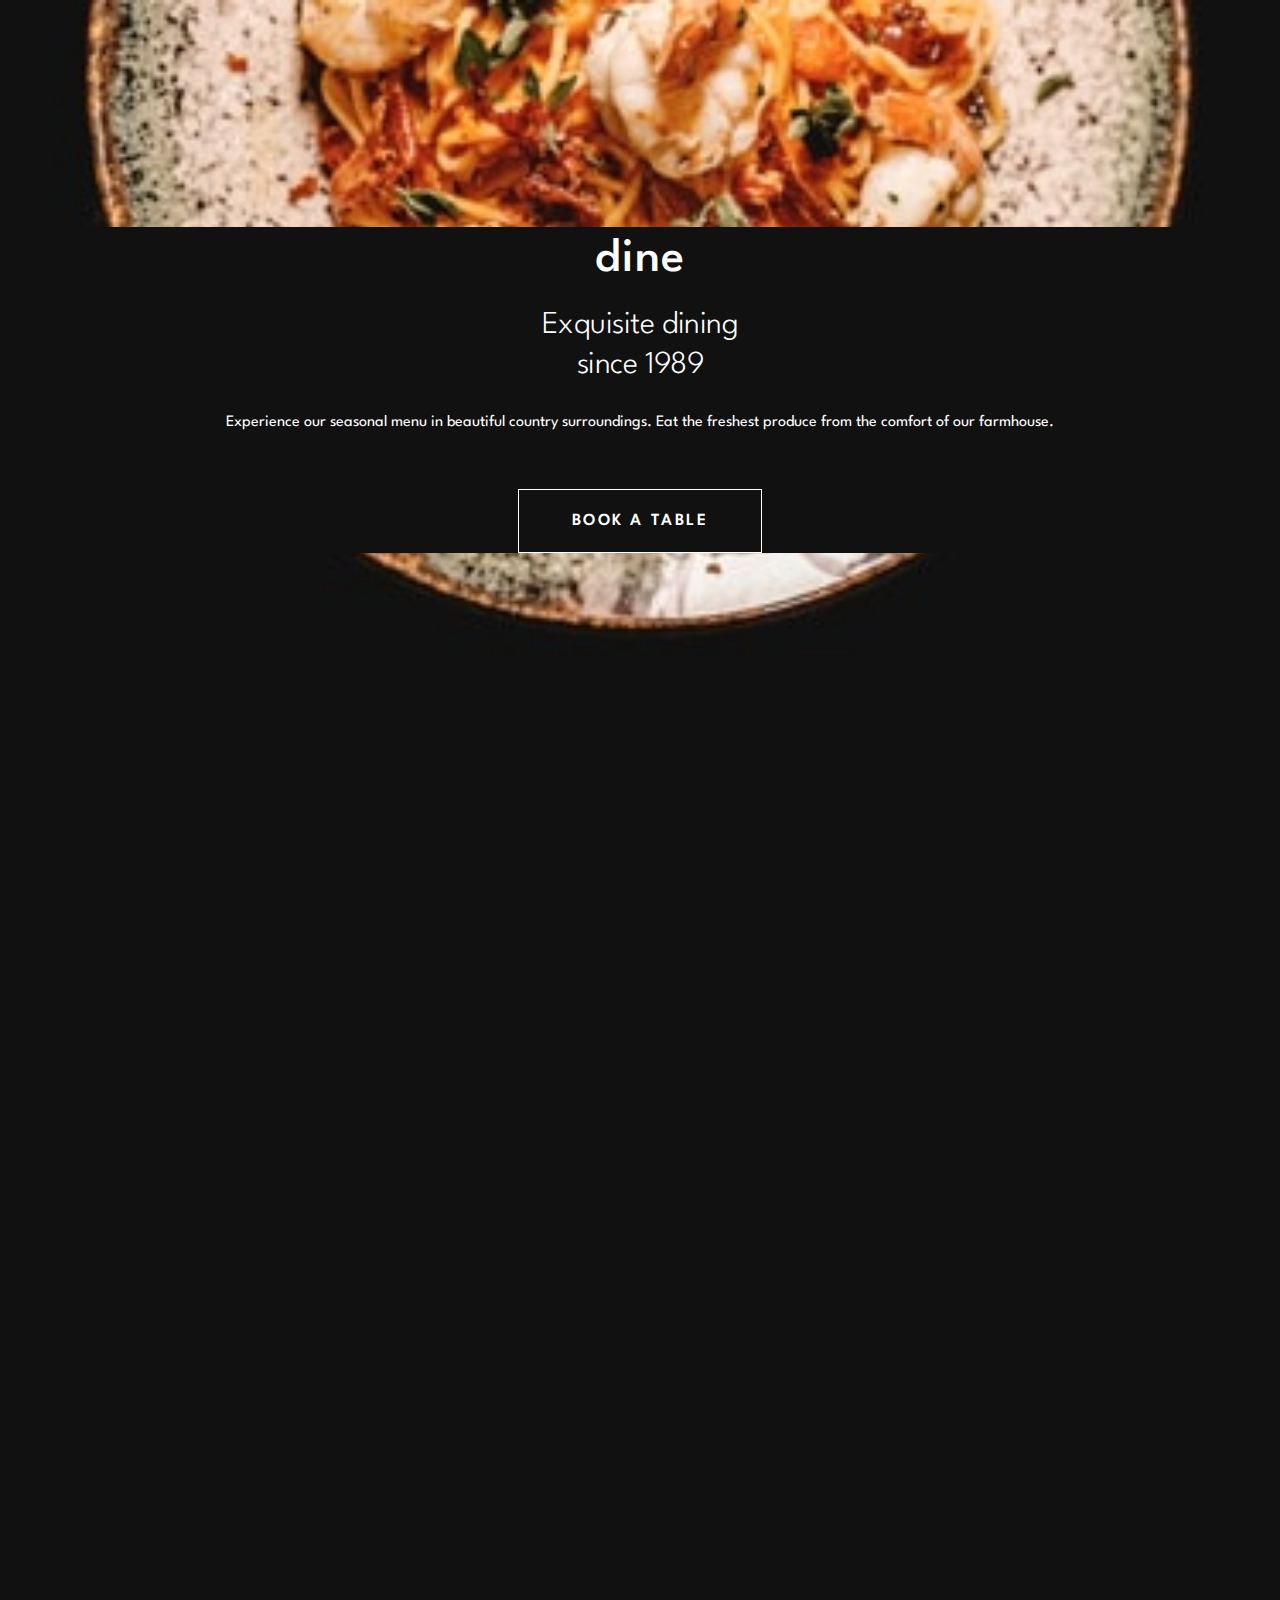
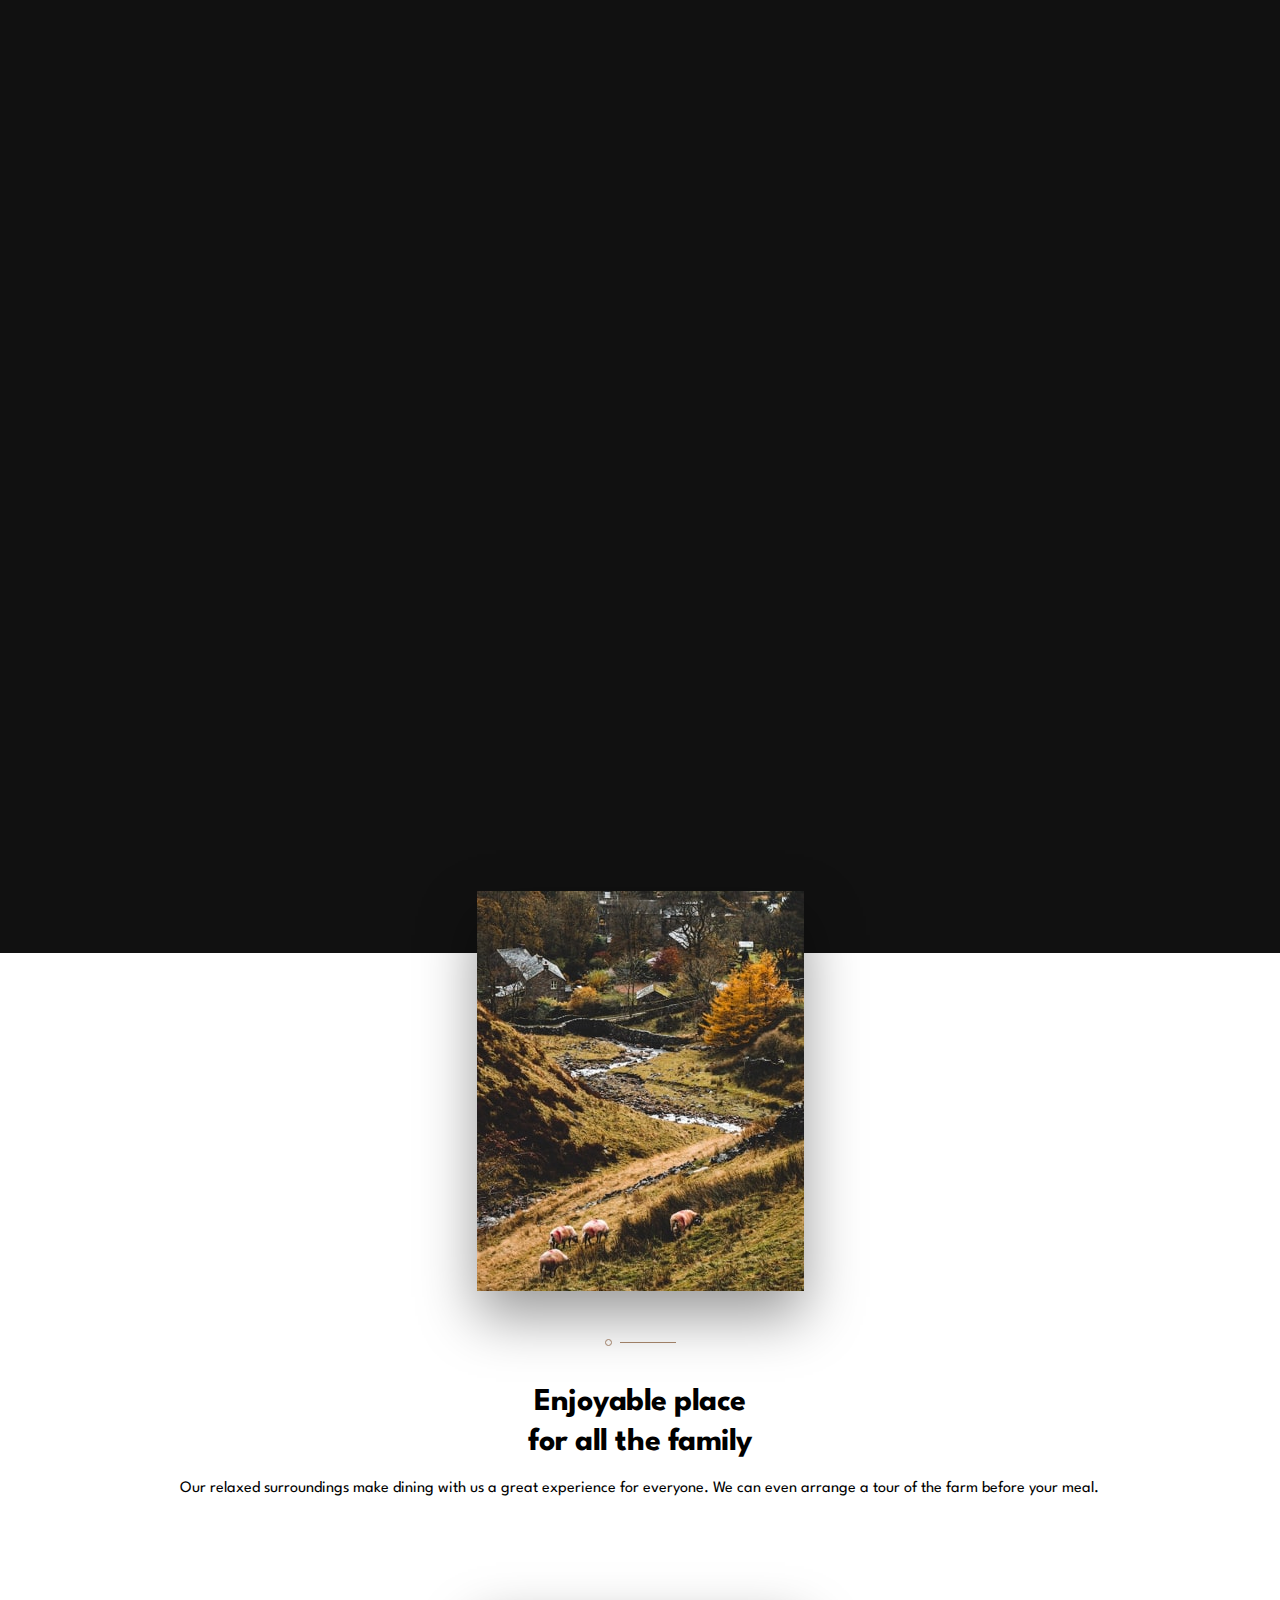
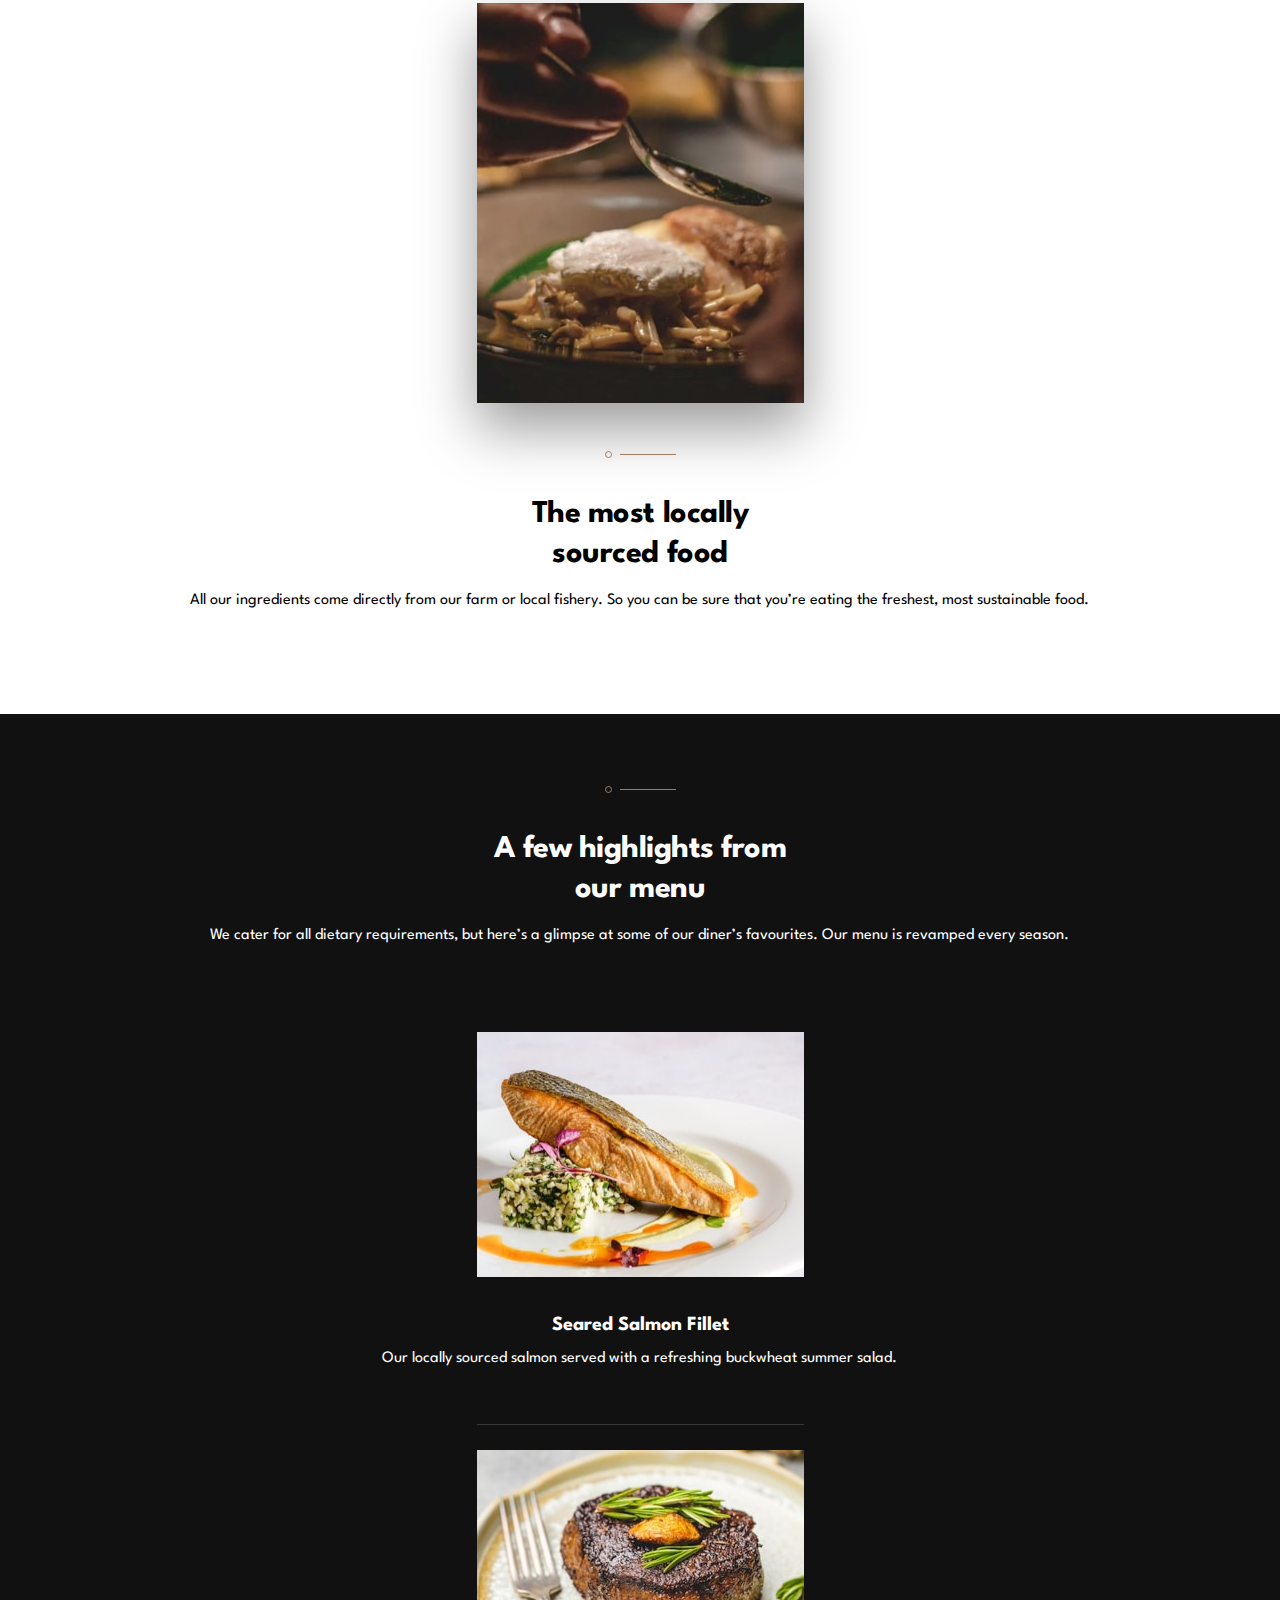
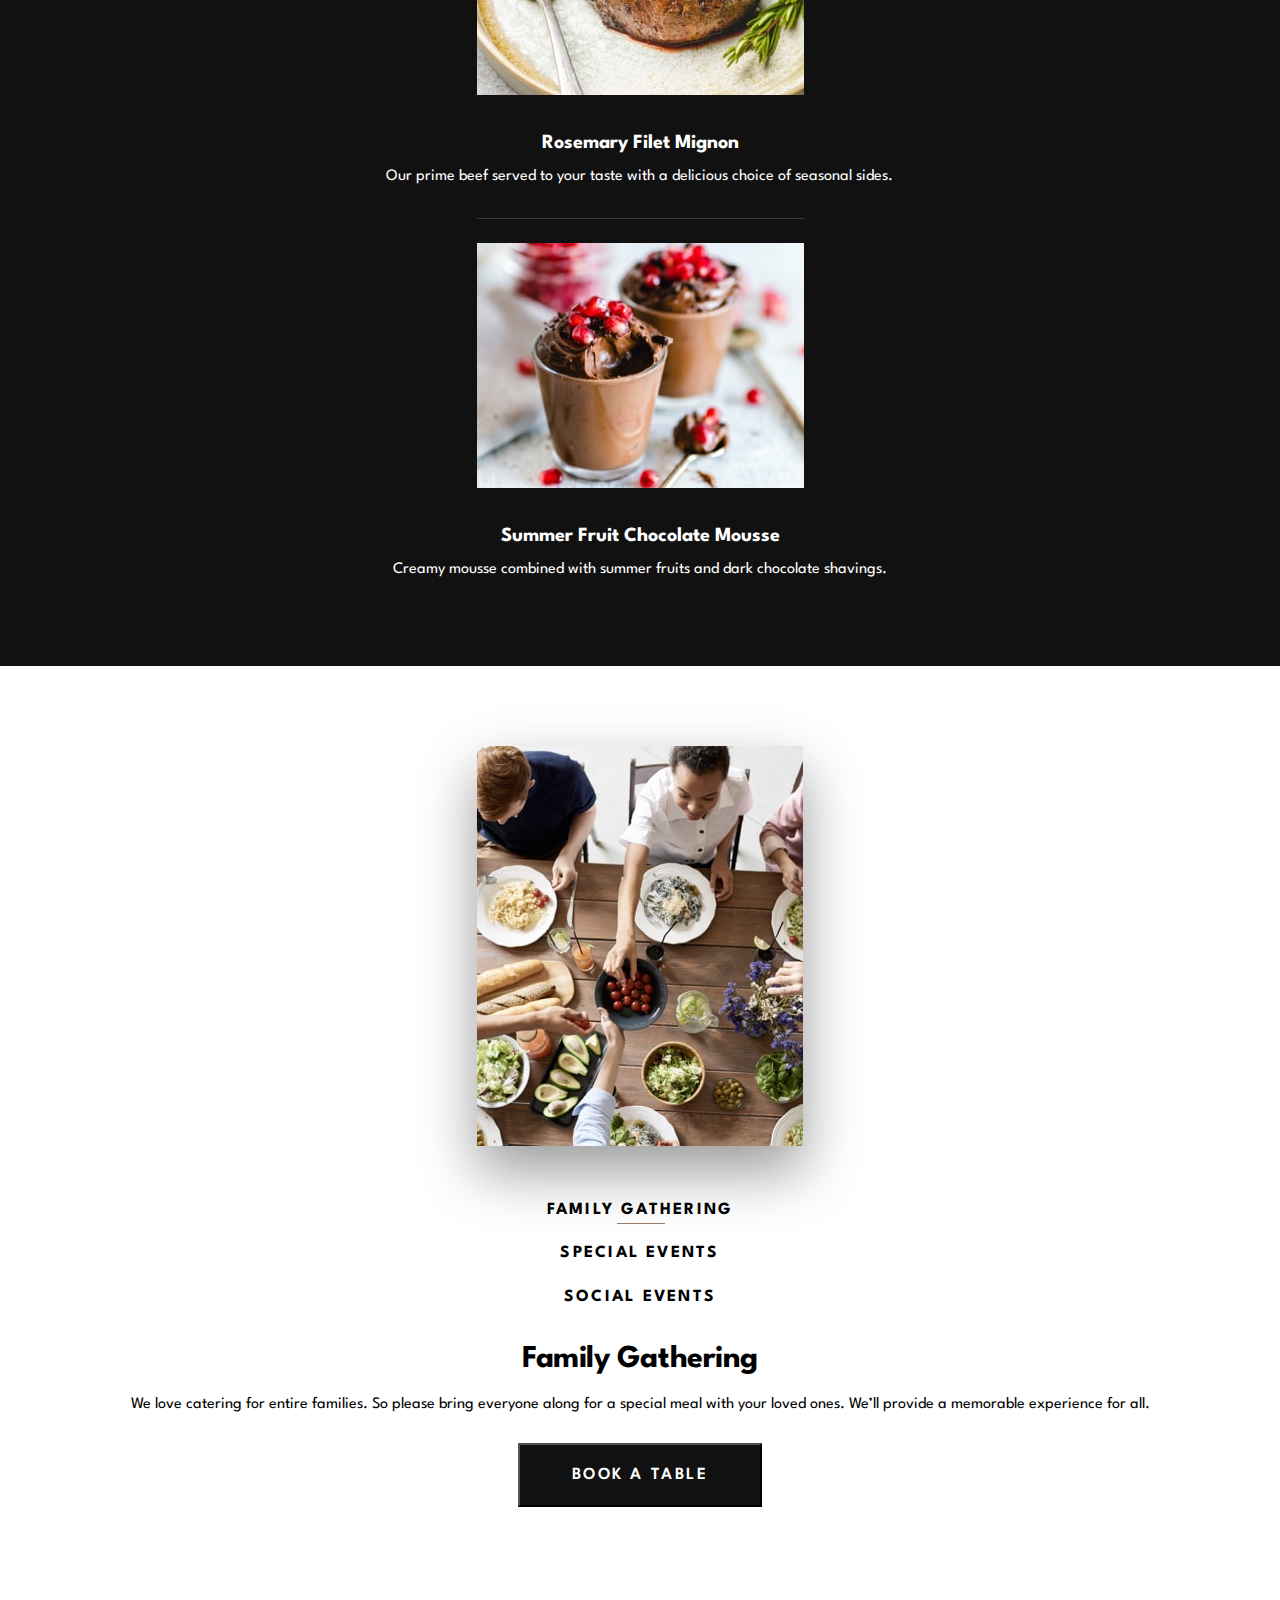
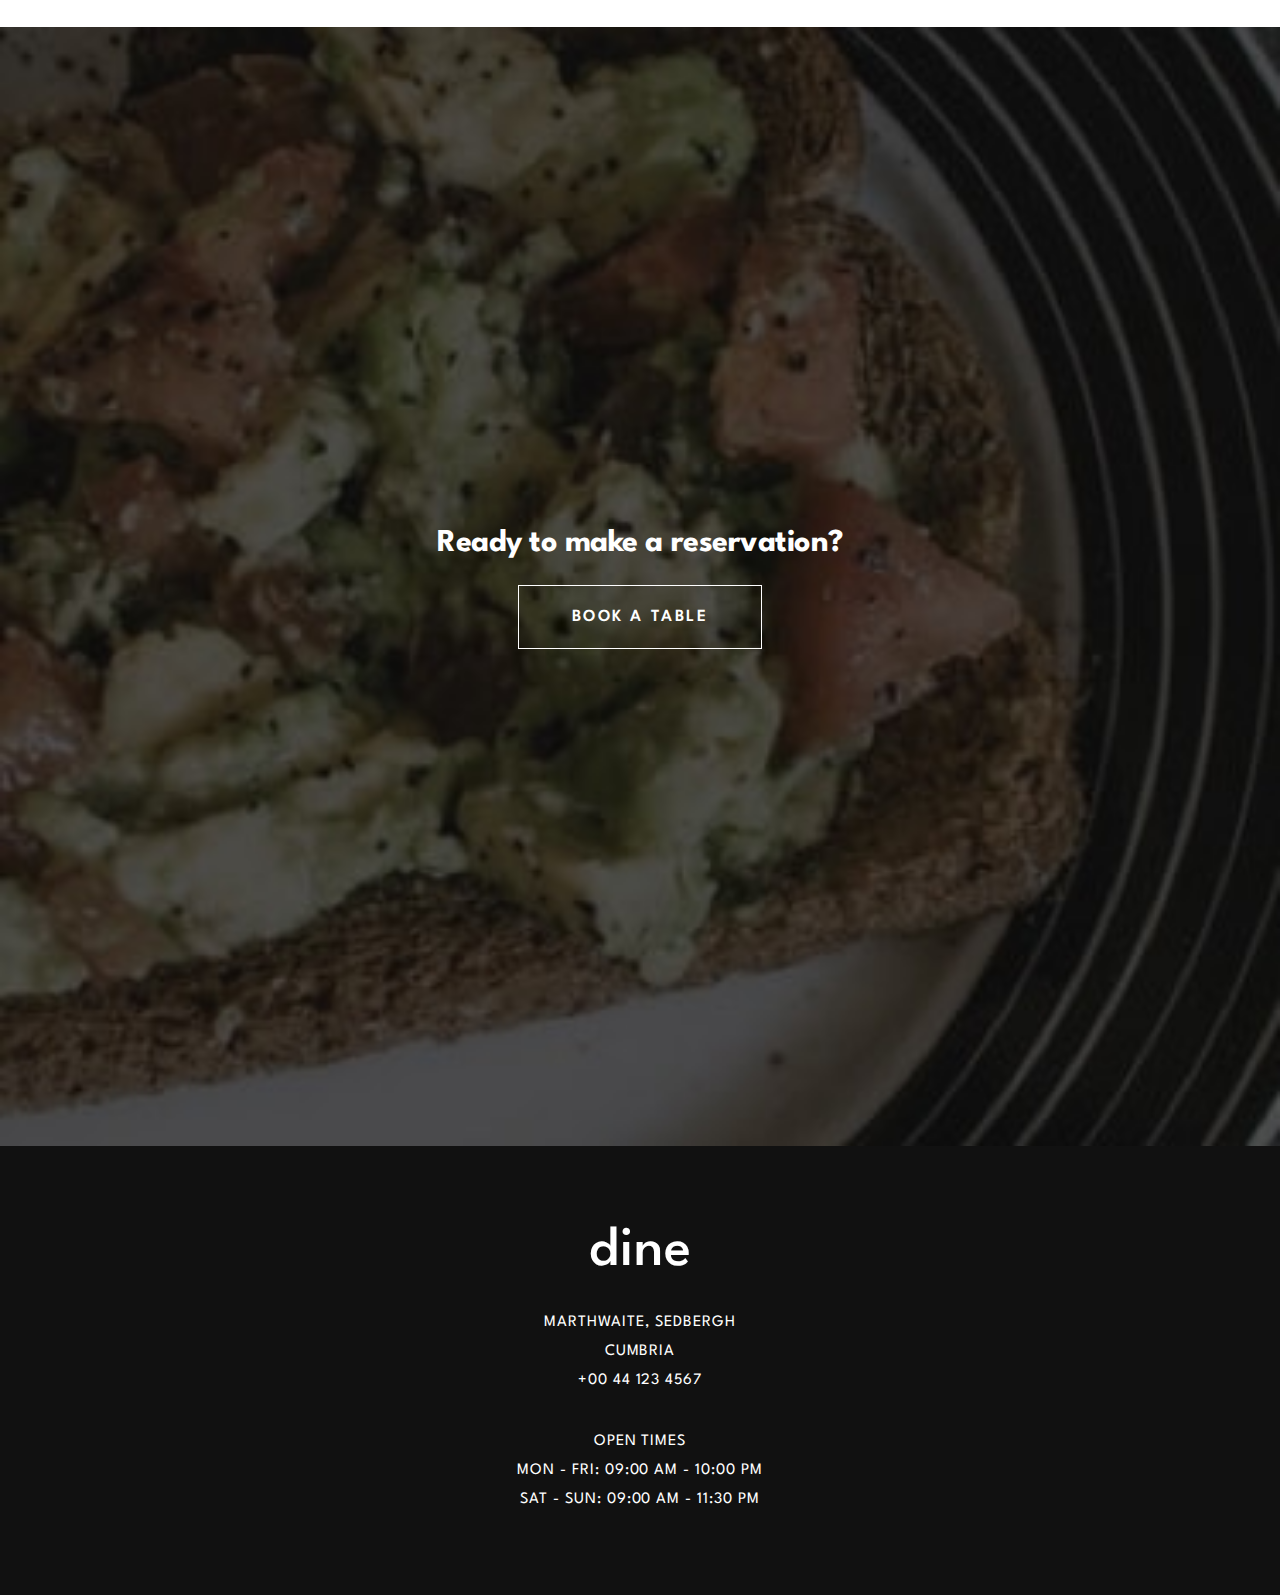
<file: starter-code/index.html>
<!DOCTYPE html>
<html lang="en">
<head>
    <meta charset="UTF-8">
    <meta name="viewport" content="width=device-width, initial-scale=1.0">
    <link rel="preconnect" href="https://fonts.googleapis.com">
    <link rel="preconnect" href="https://fonts.gstatic.com" crossorigin>
    <link href="https://fonts.googleapis.com/css2?family=League+Spartan:wght@100..900&display=swap" rel="stylesheet">
    <link rel="icon" type="image/png" sizes="32x32" href="./images/favicon-32x32.png">
    <link rel="stylesheet" href="scss/style.css">
    <title>Frontend Mentor | Dine Website Challenge</title>
</head>
<body>
    <section class="hero">
        <div class="intro">
            <h1>dine</h1>
            <h2>Exquisite dining<br>since 1989</h2>
            <p>Experience our seasonal menu in beautiful country surroundings. Eat the freshest produce from the comfort of our farmhouse.</p>
            <a href="booking.html"><button>BOOK A TABLE</button></a>
        </div>
    </section>

    <section class="bloc_1 description">
        <img src="assets/images/homepage/enjoyable-place-mobile.jpg" alt="">
        <img src="assets/images/patterns/pattern-divide.svg" alt="">
        <h2>Enjoyable place<br>for all the family</h2>
        <p>Our relaxed surroundings make dining with us a great experience for everyone. We can even arrange a tour of the farm before your meal.</p>
    </section>

    <section class="bloc_2 description">
        <img src="assets/images/homepage/locally-sourced-mobile.jpg" alt="">
        <img src="assets/images/patterns/pattern-divide.svg" alt="">
        <h2>The most locally<br>sourced food</h2>
        <p>All our ingredients come directly from our farm or local fishery. So you can be sure that you’re eating the freshest, most sustainable food.</p>
    </section>

    <section class="highlights">
        <div class="text salmon">
            <img src="assets/images/patterns/pattern-divide.svg" alt="" class="divider">
            <h2>A few highlights from<br>our menu</h2>
            <p>We cater for all dietary requirements, but here’s a glimpse at some of our diner’s favourites. Our menu is revamped every season.</p>
            <img src="assets/images/homepage/salmon-mobile.jpg" alt="">
            <h3>Seared Salmon Fillet</h3>
            <p>Our locally sourced salmon served with a refreshing buckwheat summer salad.</p>
        </div>
        <div class="text filet">
            <img src="assets/images/homepage/beef-mobile.jpg" alt="">
            <h3>Rosemary Filet Mignon</h3>
            <p>Our prime beef served to your taste with a delicious choice of seasonal sides.</p>
        </div>
        <div class="text mousse">
            <img src="assets/images/homepage/chocolate-mobile.jpg" alt="">
            <h3>Summer Fruit Chocolate Mousse</h3>
            <p>Creamy mousse combined with summer fruits and dark chocolate shavings.</p>
        </div>
    </section>

    <section class="events">
            <img src="assets/images/homepage/family-gathering-mobile.jpg" alt="" class="divider">
            <h4>Family Gathering</h4>
            <h4>Special Events</h4>
            <h4>Social Events</h4>
            <h2>Family Gathering</h2>
            <p>We love catering for entire families. So please bring everyone along for a special meal with your loved ones. We’ll provide a memorable experience for all.</p>
            <a href="booking.html"><button>BOOK A TABLE</button></a>
    </section>

    <section class="book">
            <h2>Ready to make a reservation?</h2> 
            <a href="booking.html"><button>BOOK A TABLE</button></a>
    </section>

    <section class="detail">
        <h1>dine</h1>
        <div class="contact">
            <p class="address">Marthwaite, Sedbergh Cumbria</p>
            <p class="time">+00 44 123 4567</p>
        </div>
        <div class="opening_hours">
            <p>OPEN TIMES</p>
            <p class="week">Mon - Fri: 09:00 AM - 10:00 PM</p>
            <p class="weekend">Sat - Sun: 09:00 AM - 11:30 PM</p>            
        </div>
    </section>
</body>
</html>
</file>
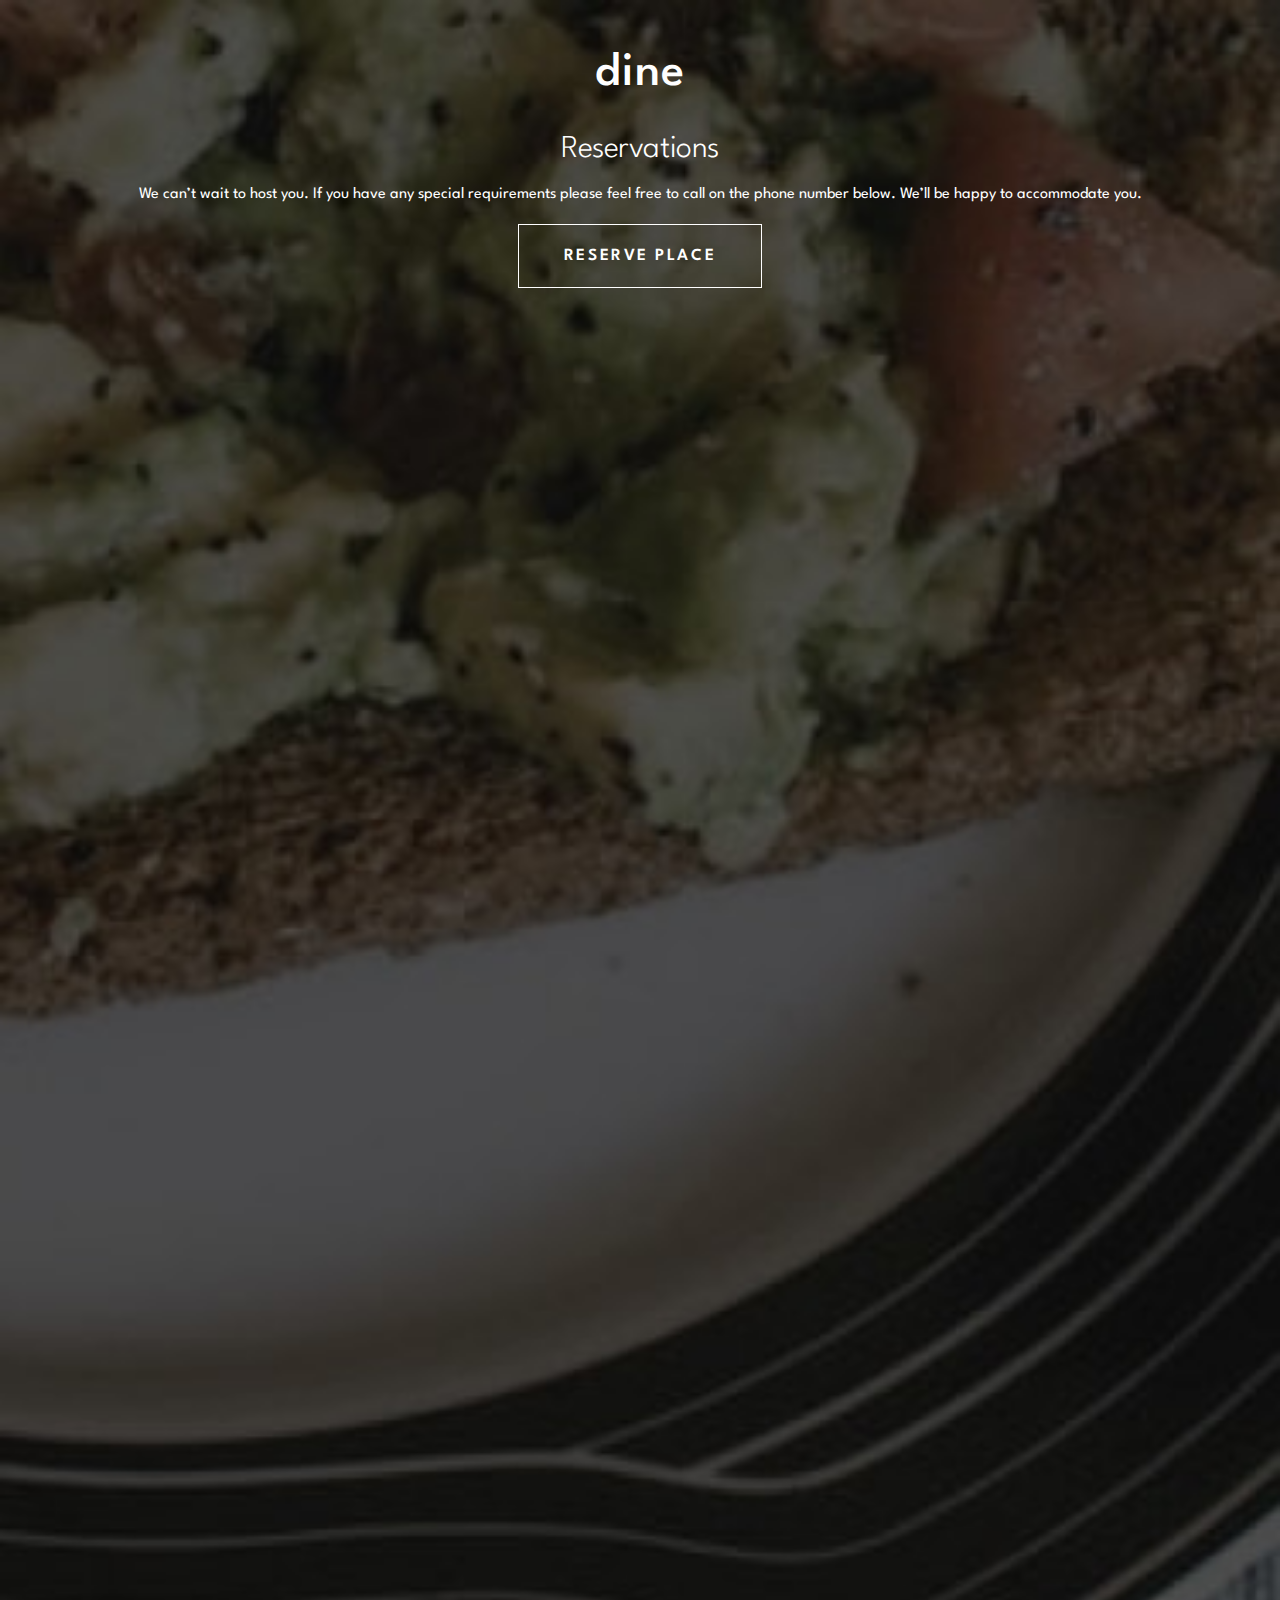
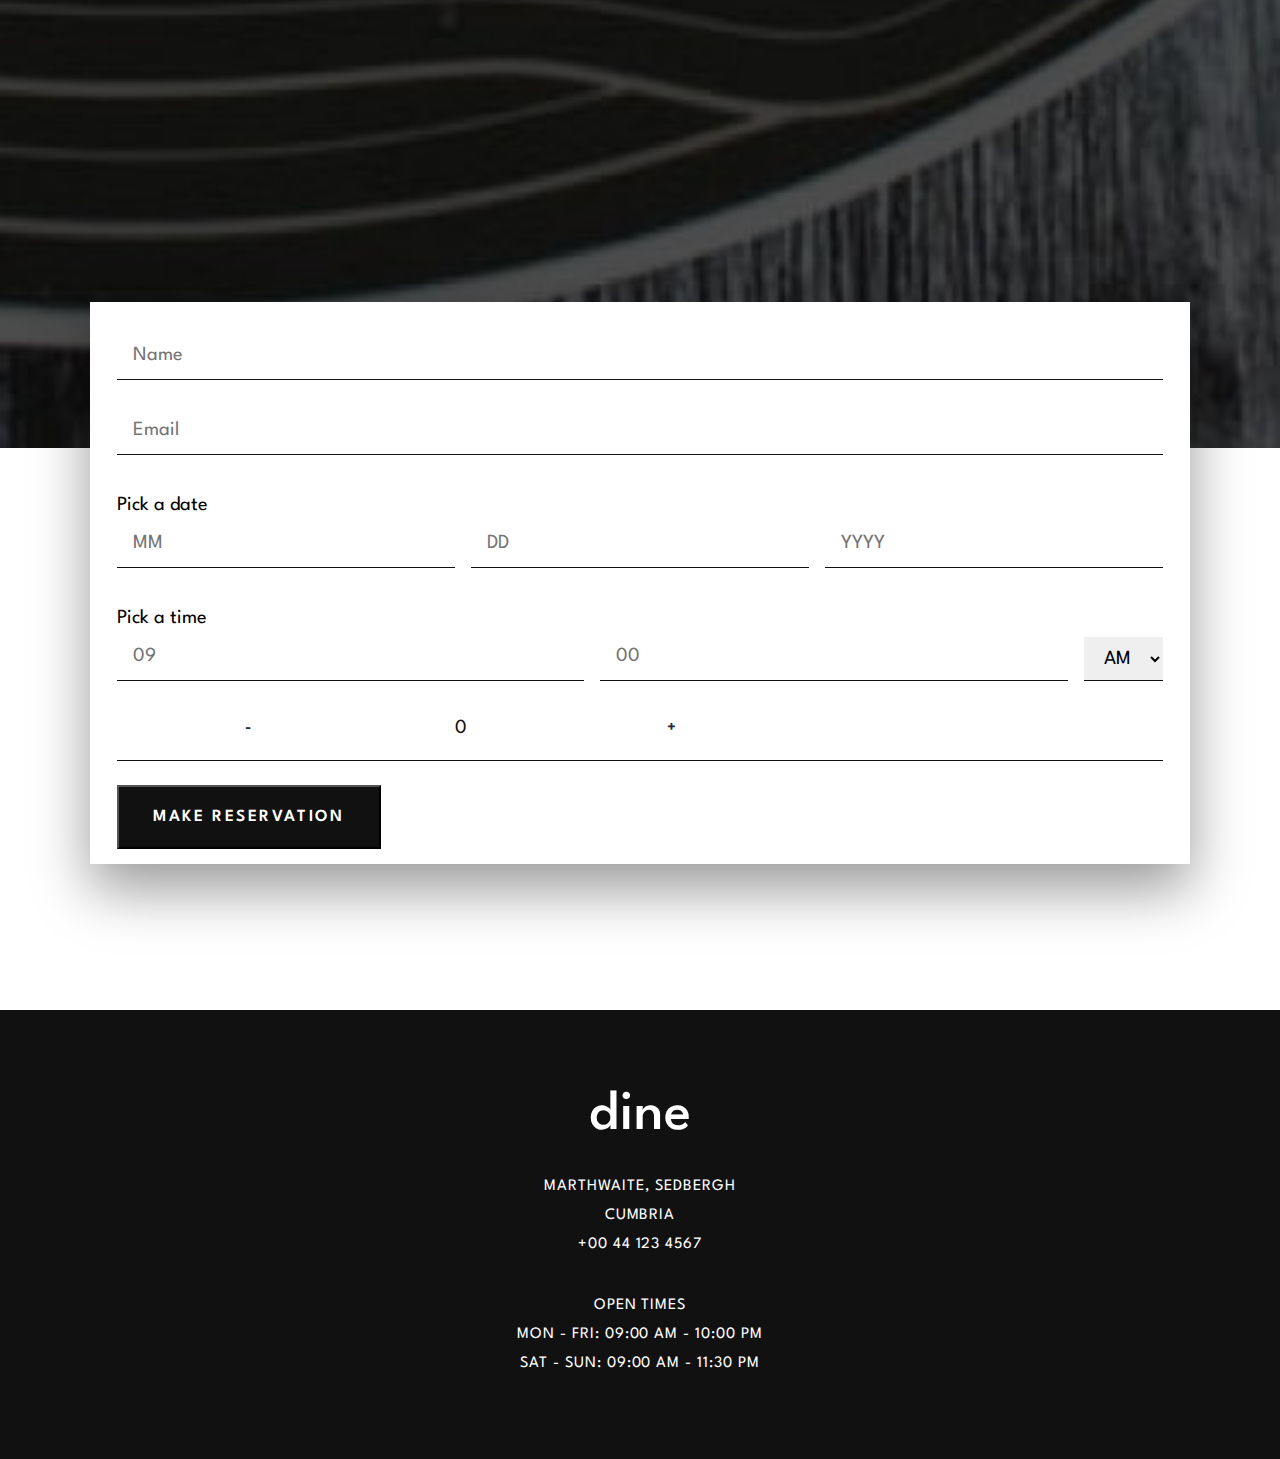
<file: starter-code/booking.html>
<!DOCTYPE html>
<html lang="en">
<head>
  <meta charset="UTF-8">
  <meta name="viewport" content="width=device-width, initial-scale=1.0">
  <link rel="preconnect" href="https://fonts.googleapis.com">
  <link rel="preconnect" href="https://fonts.gstatic.com" crossorigin>
  <link href="https://fonts.googleapis.com/css2?family=League+Spartan:wght@100..900&display=swap" rel="stylesheet">
  <link rel="icon" type="image/png" sizes="32x32" href="./images/favicon-32x32.png">
  <link rel="stylesheet" href="scss/style.css">
  <script src="https://code.jquery.com/jquery-3.7.1.min.js" integrity="sha256-/JqT3SQfawRcv/BIHPThkBvs0OEvtFFmqPF/lYI/Cxo=" crossorigin="anonymous"></script>
  <title>Frontend Mentor | Dine Website Challenge</title>
</head>
<body>
  <section class="booking">
    <h1>dine</h1>
    <h2>Reservations</h2>
    <p>We can’t wait to host you. If you have any special requirements please feel free to call on the phone number below. We’ll be happy to accommodate you.</p>
    <a href="booking.html"><button>RESERVE PLACE</button></a>
  </section>

  <section class="form">
    <form action="reservation.php" method="post">
      <div class="elem-group">
        <input type="text" id="name" name="visitor_name" placeholder="Name" pattern="[A-Za-z]+" required>
        <span id="theName" class="error" style="display:none"><p>Name required</p></span>
      </div>
      <div class="elem-group">
        <input type="email" id="email" name="visitor_email" placeholder="Email" required>
        <span id="theEmail" class="error" style="display:none"><p>Email incorrect</p></span>
      </div>
      <div class="elem-group inlined">
        <label for="checkin-date">Pick a date</label>
        <div class="date"> 
          <input type="text" id="month" name="month"placeholder="MM" />
          <input type="text" id="date" name="date" placeholder="DD"/>
          <input type="text" id="year" name="year" placeholder="YYYY"/>
        </div>
        <span id="theDate" class="error" style="display:none"><p>Date incorrect</p></span>
      </div>
      <div class="elem-group inlined">
        <label for="checkout-date">Pick a time</label>
        <div class="time">
          <input type="number" id="hour" min="1" max="12" step="1" placeholder="09">
          <input type="number" id="minute" min="0" max="59" step="1" placeholder="00">
          <select id="ampm">
              <option value="AM">AM</option>
              <option value="PM">PM</option>
          </select>
        </div>
        <span id="theTime" class="error" style="display:none"><p>Time incorrect</p></span>
      </div>
     
      <div class="elem-group inlined person">
        <button type="button" onclick="decrement()">-</button>
        <!-- Input field -->
        <input type="text" id="inputField" value="0" readonly>
        <!-- Buttons to increment and decrement -->
        <button type="button" onclick="increment()">+</button>
      </div>
      <span id="people" class="error" style="display:none"><p>Time incorrect</p></span>
      <a href="booking.html"><button id="submit">MAKE RESERVATION </button></a>
    </form>
  </section>

  <section class="detail">
    <h1>dine</h1>
    <div class="contact">
        <p class="address">Marthwaite, Sedbergh Cumbria</p>
        <p class="time">+00 44 123 4567</p>
    </div>
    <div class="opening_hours">
        <p>OPEN TIMES</p>
        <p class="week">Mon - Fri: 09:00 AM - 10:00 PM</p>
        <p class="weekend">Sat - Sun: 09:00 AM - 11:30 PM</p>            
    </div>
</section>

<div id="popupContainer">
  <div id="popupSuccess">
      <p>Reservation Successful!</p>
      <button id="closePopup">Close</button>
  </div>
</div>

  <script src="js/booking.js"></script>
</body>
</html>
</file>
<file: starter-code/scss/style.css>
@import url("https://fonts.googleapis.com/css2?family=League+Spartan:wght@100..900&display=swap");
* {
  box-sizing: border-box;
  margin: 0;
  padding: 0;
  font-family: "League Spartan", sans-serif;
}
* h2 {
  font-size: 2rem;
  letter-spacing: -0.03rem;
  font-weight: 300;
  line-height: 2.5rem;
}
* p {
  font-size: 1rem;
  font-weight: 400;
  letter-spacing: 0;
  line-height: 1.63rem;
}

.detail {
  display: flex;
  flex-direction: column;
  align-items: center;
  justify-content: center;
  background-color: #111111;
  color: #ffffff;
  text-align: center;
  padding: 5rem 0;
}
.detail h1 {
  font-size: 3.5rem;
  font-weight: 500;
  letter-spacing: 0.0625rem;
}
.detail p {
  line-height: 1.81rem;
  letter-spacing: 0.06rem;
  text-transform: uppercase;
}
.detail .contact {
  display: flex;
  justify-content: center;
  align-items: center;
  flex-direction: column;
  text-align: center;
  padding: 2rem 0;
}
.detail .contact p {
  width: 80%;
}

.hero {
  background-image: url(../assets/images/homepage/hero-bg-mobile.jpg);
  width: 100%;
  aspect-ratio: 375/748;
  height: auto;
  background-repeat: no-repeat;
  background-size: cover;
  padding-top: 14.2rem;
}
.hero .intro {
  display: flex;
  flex-direction: column;
  align-items: center;
  justify-content: center;
  text-align: center;
  color: #ffffff;
  background-color: #111111;
  padding-top: 0.6rem;
  row-gap: 1.5rem;
}
.hero .intro h1 {
  font-size: 3rem;
  font-weight: 500;
  letter-spacing: 0.0625rem;
}
.hero .intro p {
  width: 85%;
}
.hero .intro button {
  border: 1px solid #ffffff;
  width: 15.31rem;
  height: 4rem;
  color: #ffffff;
  background-color: #111111;
  margin-top: 1.8rem;
  font-size: 1.06rem;
  letter-spacing: 0.16rem;
  font-weight: 600;
}
.hero .intro button:hover, .hero .intro button:focus {
  background-color: #ffffff;
  color: #111111;
}

.description {
  display: flex;
  flex-direction: column;
  align-items: center;
  justify-content: center;
  text-align: center;
}
.description h2 {
  font-weight: 700;
  margin: 2.3rem 0 0.8rem;
}
.description p {
  width: 88%;
}
.description img:first-of-type {
  margin-bottom: 3rem;
  box-shadow: 0 25px 54px rgba(0, 0, 0, 0.4);
}

.bloc_1 {
  transform: translate(0px, -62px);
}

.bloc_2 {
  margin: 2.45rem 0 6.25rem;
}

.highlights .text {
  display: flex;
  flex-direction: column;
  align-items: center;
  justify-content: center;
  text-align: center;
  color: #ffffff;
  background-color: #111111;
  padding-top: 0.6rem;
}
.highlights .text .divider {
  padding: 3.94rem 0 0.65rem;
}
.highlights .text h2 {
  font-weight: 700;
  margin: 1.65rem 0 0.8rem;
}
.highlights .text h3 {
  font-weight: 700;
  font-size: 20px;
  padding-bottom: 0.75rem;
}
.highlights .text p {
  width: 88%;
  padding-bottom: 5.2rem;
}
.highlights .text img {
  padding-bottom: 2.4rem;
}
.highlights .filet img,
.highlights .mousse img {
  padding-top: 1.55rem;
  border-top: 1px solid rgba(151, 151, 151, 0.2901960784);
}
.highlights .filet p,
.highlights .mousse p {
  width: 68.5%;
}
.highlights .salmon p:last-child {
  padding-bottom: 2.7rem;
}
.highlights .filet p {
  padding-bottom: 1.15rem;
}

.events {
  display: flex;
  flex-direction: column;
  align-items: center;
  justify-content: center;
  text-align: center;
  margin-top: 5rem;
}
.events h2 {
  font-weight: 700;
  margin-bottom: 0.8rem;
  margin-top: 2.3rem;
  margin: 0.5rem 0 0.8rem;
}
.events h4 {
  font-size: 17px;
  font-weight: 700;
  text-transform: uppercase;
  margin-bottom: 1.7rem;
  letter-spacing: 0.14rem;
}
.events h4:first-of-type {
  position: relative;
}
.events h4:first-of-type:after {
  content: "";
  position: absolute;
  width: 3rem;
  height: 1px;
  background-color: #9E7F66;
  left: 70px;
  bottom: -6px;
}
.events p {
  width: 90%;
}
.events img {
  margin-bottom: 3.5em;
  box-shadow: 0 25px 54px rgba(0, 0, 0, 0.4);
}
.events button {
  width: 15.31rem;
  height: 4rem;
  color: #ffffff;
  background-color: #111111;
  margin-top: 1.5rem;
  font-size: 1.06rem;
  letter-spacing: 0.16rem;
  font-weight: 600;
}
.events button:hover, .events button:focus {
  background-color: #ffffff;
  color: #111111;
}

.book {
  background-image: url(../assets/images/homepage/ready-bg-mobile.jpg);
  width: 100%;
  aspect-ratio: 375/328;
  height: auto;
  background-repeat: no-repeat;
  background-size: cover;
  text-align: center;
  display: flex;
  flex-direction: column;
  align-items: center;
  justify-content: center;
  text-align: center;
  color: #ffffff;
  background-color: #111111;
  margin-top: 7.5rem;
}
.book h2 {
  font-weight: 700;
}
.book p {
  width: 85%;
}
.book button {
  border: 1px solid #ffffff;
  width: 15.31rem;
  height: 4rem;
  color: #ffffff;
  background-color: transparent;
  margin-top: 1.3rem;
  font-size: 1.06rem;
  letter-spacing: 0.16rem;
  font-weight: 600;
}
.book button:hover, .book button:focus {
  background-color: #ffffff;
  color: #111111;
}

.booking {
  background-image: url(../assets/images/booking/hero-bg-mobile.jpg);
  width: 100%;
  aspect-ratio: 5/8;
  height: auto;
  background-repeat: no-repeat;
  background-size: cover;
  text-align: center;
  display: flex;
  flex-direction: column;
  align-items: center;
  justify-content: flex-start;
  text-align: center;
  color: #ffffff;
  background-color: #111111;
  padding-top: 3.2rem;
}
.booking h1 {
  font-size: 3rem;
  font-weight: 500;
  letter-spacing: 0.0625rem;
  padding-bottom: 2.1rem;
}
.booking p {
  width: 90%;
  padding: 0.78rem 0;
}
.booking button {
  border: 1px solid #ffffff;
  width: 15.31rem;
  height: 4rem;
  color: #ffffff;
  background-color: transparent;
  margin-top: 0.2rem;
  font-size: 1.06rem;
  letter-spacing: 0.16rem;
  font-weight: 600;
}
.booking button:hover, .booking button:focus {
  background-color: #ffffff;
  color: #111111;
}

.form {
  display: flex;
  flex-direction: column;
  align-items: center;
  justify-content: center;
  text-align: center;
  transform: translate(0px, -84px);
}
.form form {
  width: 86%;
  margin: 0 auto;
  padding: 0.9rem 1.7rem;
  text-align: left;
  background-color: #ffffff;
  transform: translate(0px, -62px);
  box-shadow: 0 25px 54px rgba(0, 0, 0, 0.4);
}
.form form div.elem-group {
  margin: 20px 0 31px;
}
.form form div.elem-group:last-of-type {
  margin-top: -1rem;
}
.form form div.elem-group label {
  display: block;
  padding: 10px 0 10px;
  font-size: 1.25em;
}
.form form div.elem-group span,
.form form div.elem-group + #people {
  color: #ff0000;
}
.form form div.elem-group input {
  border: 0;
  border-bottom: 1px solid #111111;
  box-sizing: border-box;
  font-size: 20px;
  color: #111111;
  font-family: "League Spartan", sans-serif;
  background-color: #ffffff;
  width: 100%;
  padding: 10px 0 15px;
  text-indent: 1rem;
}
.form form div.elem-group input.incorrect {
  border: 1px solid #ff0000;
}
.form form div.elem-group .date {
  display: flex;
  -moz-column-gap: 1rem;
       column-gap: 1rem;
}
.form form div.elem-group .time {
  display: flex;
  -moz-column-gap: 1rem;
       column-gap: 1rem;
}
.form form div.elem-group .time select {
  padding: 8px 16px;
  font-family: "League Spartan", sans-serif;
  font-size: 20px;
  border: none;
  border-bottom: 1px solid #111111;
  cursor: pointer;
}
.form form div.elem-group.person {
  text-align: center;
  display: flex;
  flex-direction: row;
  align-items: center;
  border-bottom: 1px solid #111111;
  margin-bottom: 0;
}
.form form div.elem-group.person input {
  text-align: center;
  width: 10rem;
  border-bottom: none;
  padding: 0;
  text-indent: 0;
}
.form form div.elem-group.person input:focus {
  outline: none;
  border-color: transparent;
}
.form form div.elem-group.person button {
  align-items: center;
  display: flex;
  justify-content: center;
  cursor: pointer;
  background-color: #ffffff;
  color: #242b37;
  border: none;
  margin: 0;
}
.form form button {
  width: 16.5rem;
  height: 4rem;
  color: #ffffff;
  background-color: #111111;
  margin-top: 1.5rem;
  font-size: 1.06rem;
  letter-spacing: 0.16rem;
  font-weight: 600;
}
.form form button:hover, .form form button:focus {
  background-color: #ffffff;
  color: #111111;
}

#popupContainer {
  position: fixed;
  top: 0;
  left: 0;
  width: 100%;
  height: 100%;
  background-color: rgba(0, 0, 0, 0.5);
  z-index: 999;
  display: none;
}
#popupContainer #popupSuccess {
  position: absolute;
  top: 50%;
  left: 50%;
  transform: translate(-50%, -50%);
  background-color: #ffffff;
  font-family: "League Spartan", sans-serif;
  color: green;
  padding: 20px;
  border-radius: 5px;
  text-align: center;
}
#popupContainer #popupSuccess p {
  font-weight: 600;
}
#popupContainer #closePopup {
  background-color: #111111;
  color: #ffffff;
  border: none;
  padding: 10px 20px;
  cursor: pointer;
}/*# sourceMappingURL=style.css.map */
</file>
